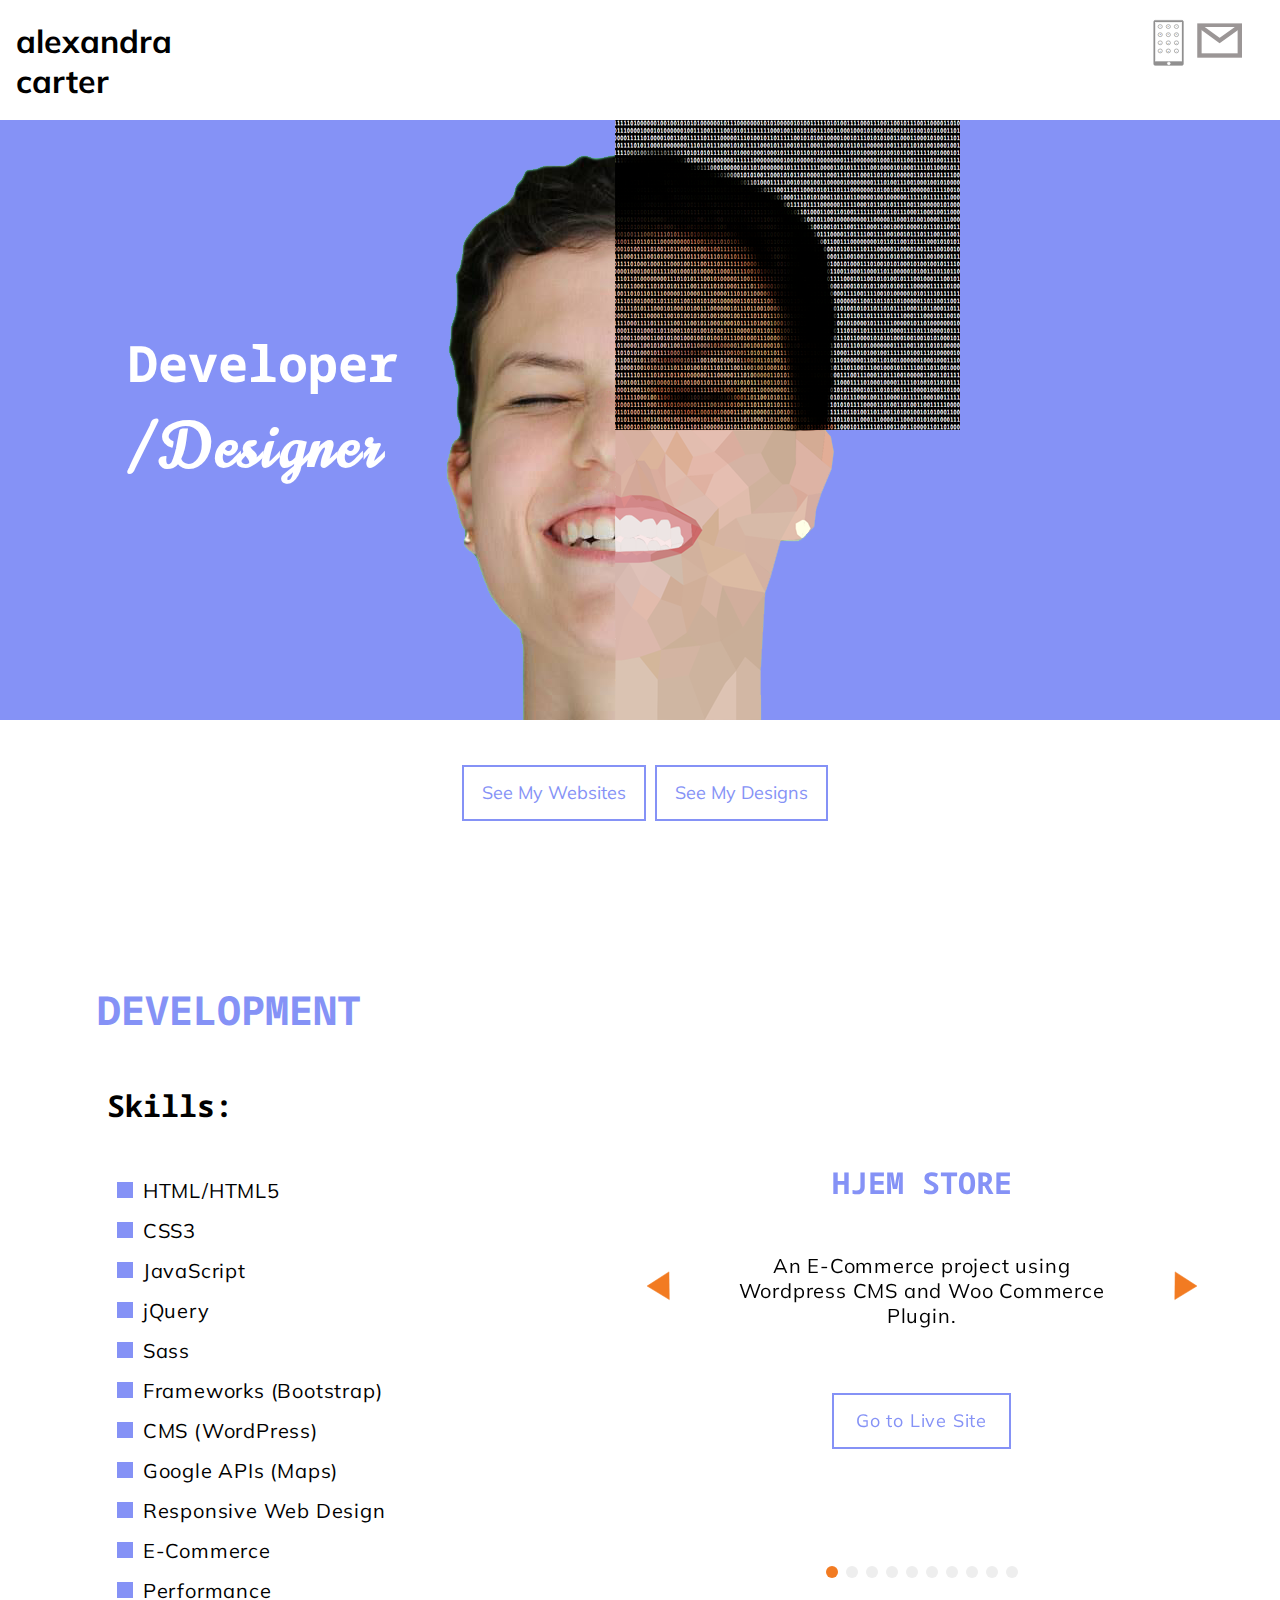
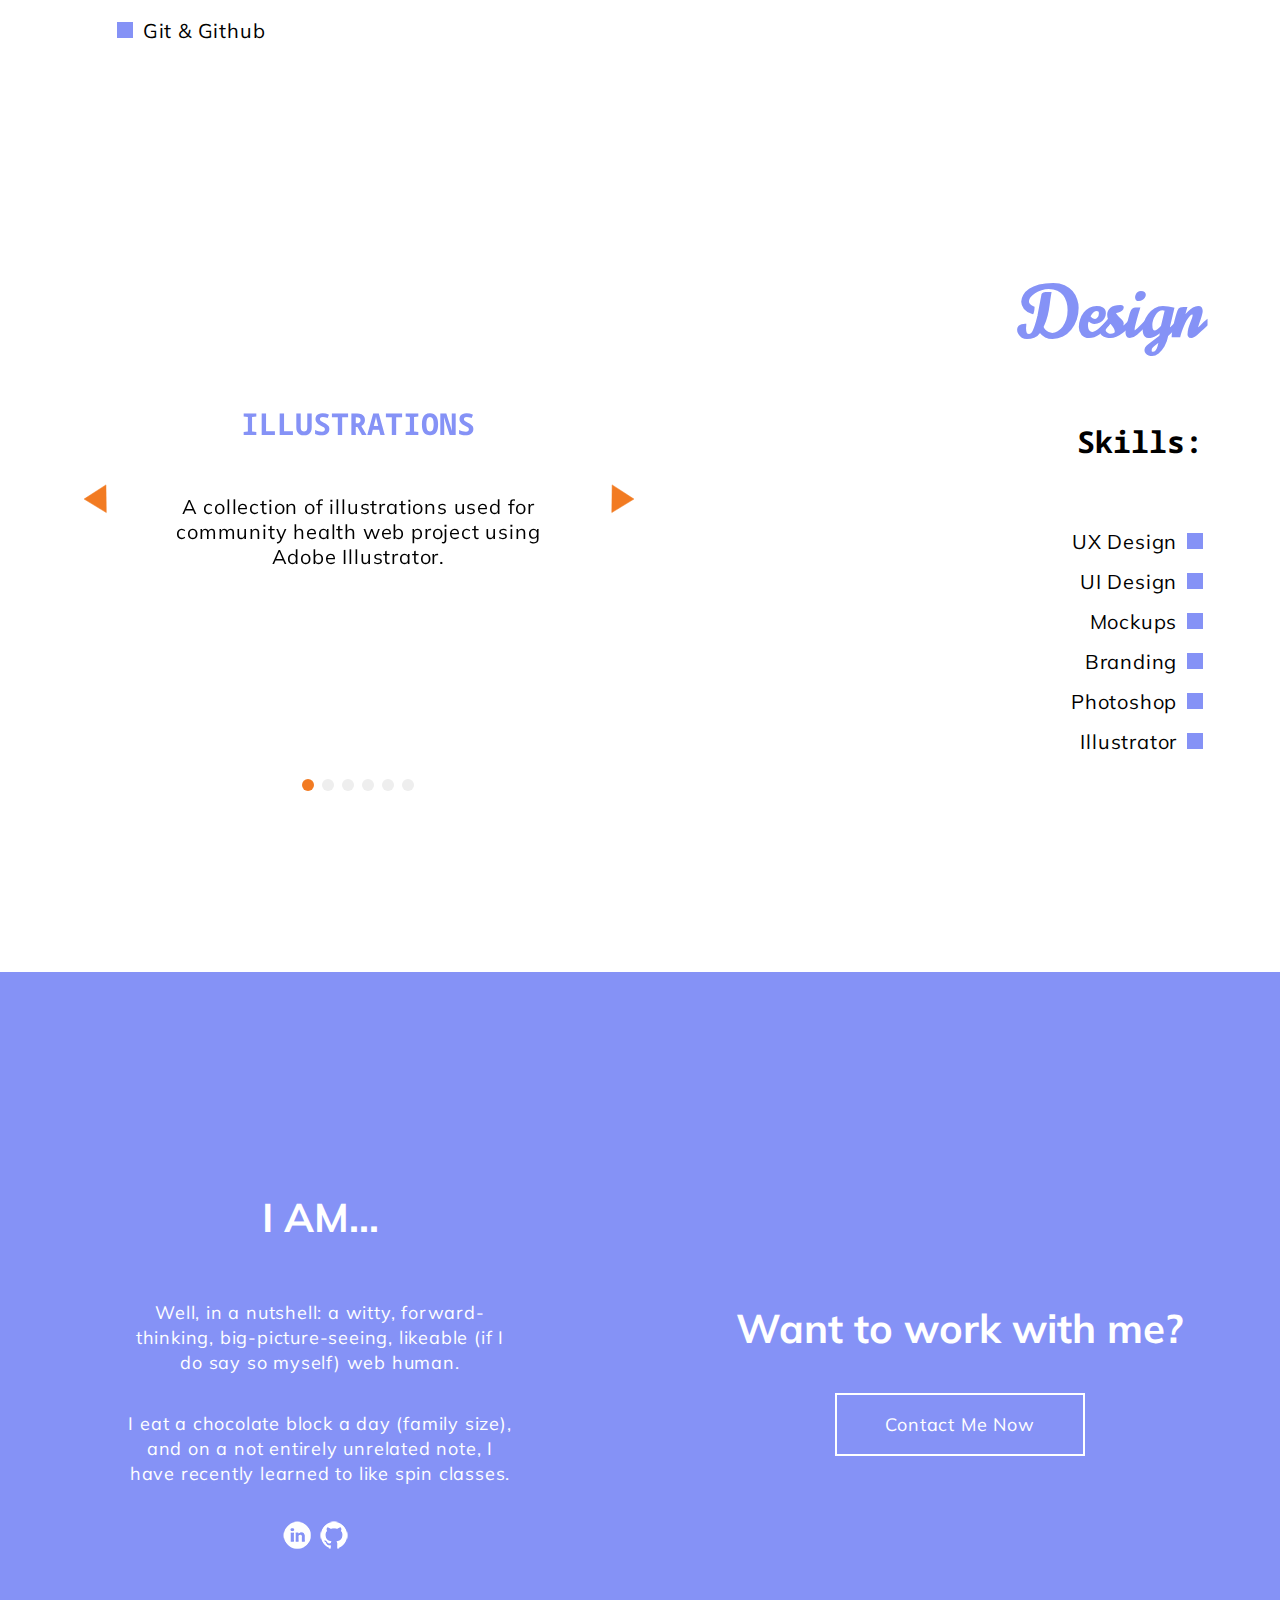
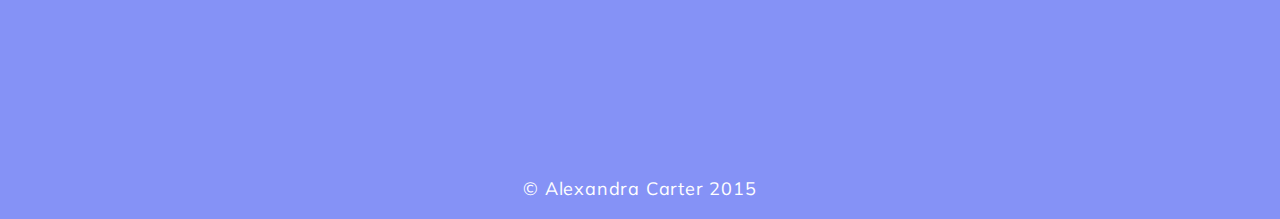
<file: index.html>
<!DOCTYPE html>
<html lang="en">
<head>
	<meta charset="UTF-8">
	<title>Alexandra Carter</title>
	<meta name="robots" content="index, follow">
	<meta name="description" content="Auckland-based Web Developer and Designer available for work">
	<meta name="keywords" content="web, design, develop, front end, web designer, web developer, auckland, north shore, front, html, css, javascript, jquery, portfolio, github, skills, websites, create, build."
	<meta name="viewport" content="width=device-width, initial-scale=1">
	<link rel="stylesheet" href="assets/css/styles.css">
</head>
<body>
 <!--/NAV-BAR-->
	<div class="container">
		<div class="bar">
			<div class="brand">
				<h1><a class="scroll" href="index.html"><span class="top">alexandra</span><br><span class="bottom">carter</span></a></h1>
			</div><!--/brand-->
			<div class="contact">
				<span class="phone" itemprop="telephone"><img src="assets/img/phone.svg" alt="phone"><p id="number">021 064 8037</p></span>
				<a class="mail" href="mailto:hola@alexandracarter.co.nz" itemprop="email"><img src="assets/img/mail.svg" alt="email"></a>
			</div><!--/contact-->
		</div><!--/bar-->		
		<div class="jumbo">
			<h2 class="roles"><span class="developer">Developer</span><span class="designer"><br>/Designer</span></h2>
		</div><!--/jumbo-->	
		<div class="buttons">
			<a class="scroll" href="#developer">See My Websites</a>
			<a class="scroll" href="#designer">See My Designs</a>
		</div><!--/buttons-->
	</div><!--/container-->	
	<div id="wrapper">
	<!--DEVELOPMENT SECTION-->		
		<section id="developer">	
			<div id="skills1">
				<h2>DEVELOPMENT</h2>
				<h3>Skills:</h3>
				<ul>
					<li><span><img src="assets/img/bullet.png" alt="bulletpoint"></span>HTML/HTML5</li>
					<li><span><img src="assets/img/bullet.png" alt="bulletpoint"></span>CSS3</li>
					<li><span><img src="assets/img/bullet.png" alt="bulletpoint"></span>JavaScript</li>
					<li><span><img src="assets/img/bullet.png" alt="bulletpoint"></span>jQuery</li>
					<li><span><img src="assets/img/bullet.png" alt="bulletpoint"></span>Sass</li>
					<li><span><img src="assets/img/bullet.png" alt="bulletpoint"></span>Frameworks (Bootstrap)</li>
					<li><span><img src="assets/img/bullet.png" alt="bulletpoint"></span>CMS (WordPress)</li>
					<li><span><img src="assets/img/bullet.png" alt="bulletpoint"></span>Google APIs (Maps)</li>
					<li><span><img src="assets/img/bullet.png" alt="bulletpoint"></span>Responsive Web Design</li>
					<li><span><img src="assets/img/bullet.png" alt="bulletpoint"></span>E-Commerce</li>
					<li><span><img src="assets/img/bullet.png" alt="bulletpoint"></span>Performance</li>
					<li><span><img src="assets/img/bullet.png" alt="bulletpoint"></span>Git & Github</li>
				</ul>
			</div><!--/skills1-->	
			<div id="projects1">
				<div class="rslides-container">
					<ul class="rslides">
  						<li class="title"><h3>Hjem Store</h3><p>An E-Commerce project using Wordpress CMS and Woo Commerce Plugin.</p><span class="links"><a href="http://www.alexandracarter.co.nz/shoppe" rel="external" target="blank">Go to Live Site</a></span></li>
  						<li><img class= "lg" src="assets/img/shoppe1.png" alt="project"></li>
  						<li><img class="md" src="assets/img/shoppe2.png" alt="project"></li>
  						<li><img src="assets/img/shoppe3.png" alt="project"></li>
  						<li class="title"><h3>Brand Guidelines</h3><p>A project looking at Spotify's Brand Guidelines using HTML5, CSS3, and jQuery.</p><span class="links"><a href="http://www.alexandracarter.co.nz/brandguidelines" rel="external" target="blank">Go to Live Site</a></span></li> 
  						<li><img class="lg" src="assets/img/brand1.png" alt="project"></li>
  						<li><img class="md" src="assets/img/brand2.png" alt="project"></li>
  						<li><img src="assets/img/brand3.png" alt="project"></li>
  						<li class="title"><h3>GF Food Tour</h3><p>A project using Google Maps APIs and customizing them using JavaScript and custom icons.</p><span class="links"><a href="http://www.alexandracarter.co.nz/maps" rel="external" target="blank">Go to Live Site</a></span></li> 
  						<li><img src="assets/img/maps.png" class="lg" alt="project"></li>
					</ul>
				</div><!--/rslide-container-->
			</div><!--/projects1-->	
		</section><!--/developer-->
	<!--DESIGN SECTION-->		
		<section id="designer">	
			<div id="skills2">	
				<h2>Design</h2>
				<h3>Skills:</h3>
				<ul>
					<li>UX Design<span><img src="assets/img/bullet.png" alt="bulletpoint"></span></li>
					<li>UI Design<span><img src="assets/img/bullet.png" alt="bulletpoint"></span></li>
					<li>Mockups<span><img src="assets/img/bullet.png" alt="bulletpoint"></span></li>
					<li>Branding<span><img src="assets/img/bullet.png" alt="bulletpoint"></span></li>
					<li>Photoshop<span><img src="assets/img/bullet.png" alt="bulletpoint"></span></li>
					<li>Illustrator<span><img src="assets/img/bullet.png" alt="bulletpoint"></span></li>
				</ul>
			</div><!--/skills2-->
			<div id="projects2">
				<div class="rslides-container">
					<ul class="rslides">
  						<li class="title"><h3>Illustrations</h3><p>A collection of illustrations used for community health web project using Adobe Illustrator.</p></li>
  						<li><img class="lg xlg" src="assets/img/illustrations.png" alt="project"></li>
  						<li class="title"><h3>Mockups</h3><p>Some examples of hi-fi mockups for a movie website project, using Photoshop and Balsamiq.</p></li>
  						<li><img class="lg xlg" src="assets/img/desktop1.png" alt="project"></li>
  						<li><img class="lg xlg" src="assets/img/desktop2.png" alt="project"></li>
  						<li><img class="lg" src="assets/img/mobile.png" alt="project"></li>
					</ul>
				</div><!--/rslides-container-->
			</div><!--/projects2-->
		</section><!--/designer-->
	</div><!--/wrapper-->
		<section id="pageend">
			<div class="left">
				<h3>I AM...</h3>
				<p>Well, in a nutshell: a witty, forward-thinking, big-picture-seeing, likeable (if I do say so myself) web human.</p>
				<p>I eat a chocolate block a day (family size), and on a not entirely unrelated note, I have recently learned to like spin classes.</p>
				<ul class="social-media">	
					<li class="linkedin"><a href="https://nz.linkedin.com/in/alexandra-carter-2a581493" rel="external" target="blank" title="Connect with Me on LinkedIn"></a></li>			
					<li class="github"><a href="http://www.github.com/alexandraclaire" rel="external" target="blank" title="Follow Me on Github"></a></li>
				</ul>	
			</div><!--/left-->
			<div class="right">
				<h3>Want to work with me?</h3>
				<a href="mailto:hola@alexandracarter.co.nz" itemprop="email">Contact Me Now</a>
			</div><!--/right-->
			<footer>
				<p>&copy Alexandra Carter 2015</p>
			</footer>
		</section><!--/pageend-->
<!--JAVASCRIPT-->	
	<script src="http://ajax.googleapis.com/ajax/libs/jquery/1.8.3/jquery.min.js"></script>
	<script src="assets/js/responsiveslides.min.js"></script>
	<script src="assets/js/main.js"></script>	
	<!--GOOGLE ANALYTICS-->
	<script>
  		(function(i,s,o,g,r,a,m){i['GoogleAnalyticsObject']=r;i[r]=i[r]||function(){
  		(i[r].q=i[r].q||[]).push(arguments)},i[r].l=1*new Date();a=s.createElement(o),
  		m=s.getElementsByTagName(o)[0];a.async=1;a.src=g;m.parentNode.insertBefore(a,m)
  		})(window,document,'script','//www.google-analytics.com/analytics.js','ga');
  		ga('create', 'UA-69804202-1', 'auto');
  		ga('send', 'pageview');
	</script>
</body>
</html>
</file>
<file: assets/css/styles.css>
@import url(https://fonts.googleapis.com/css?family=Muli|Droid+Sans+Mono|Acme|Norican|Fredoka+One);
/* line 1, ../../src/sass/_layout.scss */
body {
  margin: 0;
}

/* line 4, ../../src/sass/_layout.scss */
.container {
  width: 100%;
  margin: 0;
}

/* line 8, ../../src/sass/_layout.scss */
#wrapper {
  width: 88%;
  margin: 0 auto;
}

/* line 12, ../../src/sass/_layout.scss */
.jumbo {
  background: #8592f6 url(../img/alexbanner.png) no-repeat 50% 100%;
  width: 100%;
  height: 70vh;
  margin-top: 10vh;
  display: -webkit-flex;
  display: -ms-flexbox;
  display: flex;
  -webkit-flex-wrap: wrap;
  -ms-flex-wrap: wrap;
  flex-wrap: wrap;
  -webkit-justify-content: center;
  -ms-flex-pack: center;
  justify-content: center;
  -webkit-align-items: flex-end;
  -ms-flex-align: end;
  align-items: flex-end;
}
/* line 30, ../../src/sass/_layout.scss */
.jumbo .roles .developer {
  font-family: "Droid Sans Mono", serif;
  font-size: 35px;
  color: white;
  text-decoration: none;
}
/* line 36, ../../src/sass/_layout.scss */
.jumbo .roles .designer {
  font-size: 40px;
  letter-spacing: 3px;
  color: white;
  font-family: "Norican", cursive;
  text-decoration: none;
}

/* line 45, ../../src/sass/_layout.scss */
.buttons {
  display: -webkit-flex;
  display: -ms-flexbox;
  display: flex;
  -webkit-flex-wrap: wrap;
  -ms-flex-wrap: wrap;
  flex-wrap: wrap;
  -webkit-justify-content: center;
  -ms-flex-pack: center;
  justify-content: center;
  -webkit-align-content: center;
  -ms-flex-line-pack: center;
  align-content: center;
}
/* line 58, ../../src/sass/_layout.scss */
.buttons a {
  color: #8592f6;
  text-decoration: none;
  border: #8592f6 2px solid;
  padding: 0.8em 1em;
  font-family: "Muli", sans-serif;
  margin-left: 0.5em;
  margin-top: 5vh;
  font-size: 18px;
}
@-webkit-keyframes enlarge {
  from {
    -webkit-transform: scale(1);
    transform: scale(1);
  }
  to {
    -webkit-transform: scale(1.5);
    transform: scale(1.5);
  }
}
@keyframes enlarge {
  from {
    -webkit-transform: scale(1);
    transform: scale(1);
  }
  to {
    -webkit-transform: scale(1.5);
    transform: scale(1.5);
  }
}
/* line 88, ../../src/sass/_layout.scss */
.buttons a:hover {
  color: white;
  background: #8592f6;
  -webkit-animation: enlarge 2s infinite alternate;
  animation: enlarge 2s infinite alternate;
}

/* line 95, ../../src/sass/_layout.scss */
footer {
  font-family: "Muli", sans-serif;
  width: 100%;
  text-align: center;
  display: -webkit-flex;
  display: -ms-flexbox;
  display: flex;
  -webkit-flex-wrap: wrap;
  -ms-flex-wrap: wrap;
  flex-wrap: wrap;
  -webkit-justify-content: center;
  -ms-flex-pack: center;
  justify-content: center;
}

@media screen and (min-width: 960px) {
  /* line 110, ../../src/sass/_layout.scss */
  .jumbo {
    -webkit-justify-content: flex-start;
    -ms-flex-pack: start;
    justify-content: flex-start;
    -webkit-align-items: center;
    -ms-flex-align: center;
    align-items: center;
  }
  /* line 117, ../../src/sass/_layout.scss */
  .jumbo .roles {
    padding-left: 10%;
  }
  /* line 119, ../../src/sass/_layout.scss */
  .jumbo .roles .developer {
    font-size: 50px;
  }
  /* line 122, ../../src/sass/_layout.scss */
  .jumbo .roles .designer {
    font-size: 60px;
  }
}
@media screen and (min-width: 1300px) {
  /* line 130, ../../src/sass/_layout.scss */
  .jumbo .roles {
    padding-left: 20%;
  }
}
@media screen and (min-width: 1400px) {
  /* line 136, ../../src/sass/_layout.scss */
  .jumbo {
    background: #8592f6 url(../img/alexbanner1600w.png) no-repeat 50% 100%;
  }
}
@media screen and (max-width: 1400px) {
  /* line 141, ../../src/sass/_layout.scss */
  .jumbo {
    background: #8592f6 url(../img/alexbanner1400w.png) no-repeat 50% 100%;
  }
}
@media screen and (max-width: 1200px) {
  /* line 146, ../../src/sass/_layout.scss */
  .jumbo {
    background: #8592f6 url(../img/alexbanner1200w.png) no-repeat 50% 100%;
  }
}
@media screen and (max-width: 1000px) {
  /* line 151, ../../src/sass/_layout.scss */
  .jumbo {
    background: #8592f6 url(../img/alexbanner1000w.png) no-repeat 50% 100%;
  }
}
@media screen and (max-width: 850px) {
  /* line 156, ../../src/sass/_layout.scss */
  .jumbo {
    background: #8592f6 url(../img/alexbanner850w.png) no-repeat 50% 100%;
  }
}
@media screen and (max-width: 700px) {
  /* line 161, ../../src/sass/_layout.scss */
  .jumbo {
    background: #8592f6 url(../img/alexbanner700w.png) no-repeat 50% 100%;
  }
}
/* line 1, ../../src/sass/_navbar.scss */
.bar {
  width: 100vw;
  position: fixed;
  top: 0;
  background: white;
  display: -webkit-flex;
  display: -ms-flexbox;
  display: flex;
  -webkit-justify-content: space-around;
  -ms-flex-pack: distribute;
  justify-content: space-around;
  z-index: 100;
  height: 120px;
}
/* line 14, ../../src/sass/_navbar.scss */
.bar .brand {
  margin-left: 1em;
}
/* line 16, ../../src/sass/_navbar.scss */
.bar .brand h1 {
  font-family: "Muli", sans-serif;
  text-align: left;
}
/* line 19, ../../src/sass/_navbar.scss */
.bar .brand h1 a {
  text-decoration: none;
  color: black;
}
/* line 23, ../../src/sass/_navbar.scss */
.bar .brand h1 a:hover {
  color: #f27b22;
}
/* line 28, ../../src/sass/_navbar.scss */
.bar .contact {
  padding-top: 30px;
  display: -webkit-flex;
  display: -ms-flexbox;
  display: flex;
  -webkit-flex-direction: row;
  -ms-flex-direction: row;
  flex-direction: row;
  -webkit-align-items: baseline;
  -ms-flex-align: baseline;
  align-items: baseline;
}
/* line 39, ../../src/sass/_navbar.scss */
.bar .contact a {
  text-decoration: none;
  font-family: "Muli", sans-serif;
  color: #f27b22;
  text-align: right;
  margin-right: 3em;
}
/* line 47, ../../src/sass/_navbar.scss */
.bar .contact .phone p {
  font-family: "Muli", sans-serif;
  color: #f27b22;
}
/* line 51, ../../src/sass/_navbar.scss */
.bar .contact .phone img {
  width: 50px;
  height: auto;
}
@-webkit-keyframes enlarge {
  from {
    -webkit-transform: scale(1);
    transform: scale(1);
  }
  to {
    -webkit-transform: scale(1.5);
    transform: scale(1.5);
  }
}
@keyframes enlarge {
  from {
    -webkit-transform: scale(1);
    transform: scale(1);
  }
  to {
    -webkit-transform: scale(1.5);
    transform: scale(1.5);
  }
}
/* line 76, ../../src/sass/_navbar.scss */
.bar .contact .phone:hover, .bar .contact .mail:hover {
  -webkit-animation: enlarge 2s infinite alternate;
  animation: enlarge 2s infinite alternate;
}
/* line 81, ../../src/sass/_navbar.scss */
.bar .contact .mail img {
  height: 50px;
  width: auto;
  opacity: 0.7;
}

@media screen and (min-width: 420px) {
  /* line 93, ../../src/sass/_navbar.scss */
  .bar .contact p {
    margin-right: 0;
  }
  /* line 96, ../../src/sass/_navbar.scss */
  .bar .contact a {
    margin-right: 0;
  }
}
@media screen and (min-width: 700px) {
  /* line 103, ../../src/sass/_navbar.scss */
  .bar {
    -webkit-justify-content: space-between;
    -ms-flex-pack: justify;
    justify-content: space-between;
  }
  /* line 107, ../../src/sass/_navbar.scss */
  .bar .contact {
    padding-right: 2em;
    font-size: 18px;
    padding-top: 1em;
  }
}
/* line 2, ../../src/sass/_portfolio.scss */
#developer {
  display: flex;
  flex-wrap: wrap;
  justify-content: space-around;
  align-items: center;
  padding-top: 8em;
}
/* line 8, ../../src/sass/_portfolio.scss */
#developer #skills1 {
  width: 100%;
}
/* line 10, ../../src/sass/_portfolio.scss */
#developer #skills1 h2 {
  color: #8592f6;
  font-family: "Droid Sans Mono", serif;
  font-size: 40px;
  padding-left: 0.5em;
}
/* line 16, ../../src/sass/_portfolio.scss */
#developer #skills1 h3 {
  font-family: "Droid Sans Mono", serif;
  padding-bottom: 0.5em;
  padding-top: 0.5em;
  font-size: 30px;
  padding-left: 1em;
}
/* line 24, ../../src/sass/_portfolio.scss */
#developer #skills1 ul li {
  list-style: none;
  font-family: "Muli", sans-serif;
  line-height: 40px;
  font-size: 20px;
  letter-spacing: 0.8px;
}
/* line 30, ../../src/sass/_portfolio.scss */
#developer #skills1 ul li span {
  margin-right: 10px;
}
/* line 36, ../../src/sass/_portfolio.scss */
#developer #projects1 {
  width: 100%;
}
/* line 38, ../../src/sass/_portfolio.scss */
#developer #projects1 h3 {
  font-family: "Droid Sans Mono", serif;
}

/* line 43, ../../src/sass/_portfolio.scss */
#designer {
  display: flex;
  flex-wrap: wrap;
  justify-content: space-around;
  padding-top: 10em;
  align-items: center;
  padding-bottom: 10em;
}
/* line 49, ../../src/sass/_portfolio.scss */
#designer #skills2 {
  width: 100%;
}
/* line 51, ../../src/sass/_portfolio.scss */
#designer #skills2 h2 {
  color: #8592f6;
  font-family: "Norican", cursive;
  font-size: 70px;
  text-align: right;
  margin-top: 0;
}
/* line 58, ../../src/sass/_portfolio.scss */
#designer #skills2 h3 {
  text-align: right;
  font-family: "Droid Sans Mono", serif;
  font-size: 30px;
  padding-bottom: 1em;
}
/* line 65, ../../src/sass/_portfolio.scss */
#designer #skills2 ul li {
  list-style: none;
  font-family: "Muli", sans-serif;
  line-height: 40px;
  font-size: 20px;
  text-align: right;
  letter-spacing: 0.8px;
}
/* line 72, ../../src/sass/_portfolio.scss */
#designer #skills2 ul li span {
  margin-left: 10px;
}
/* line 78, ../../src/sass/_portfolio.scss */
#designer #projects2 {
  width: 100%;
}

/* line 85, ../../src/sass/_portfolio.scss */
.rslides-container {
  border-radius: 8px;
  position: relative;
  margin: 0 0 1em 0;
  padding: 0.375em;
  background: #fff;
}

/* line 93, ../../src/sass/_portfolio.scss */
.rslides {
  position: relative;
  list-style: none;
  overflow: hidden;
  margin: 0;
  padding: 0;
}

/* line 100, ../../src/sass/_portfolio.scss */
.rslides li {
  -webkit-backface-visibility: hidden;
  position: absolute;
  display: none;
  left: 0;
  top: 0;
  width: 100%;
  height: 60vh;
  display: flex;
  flex-direction: column;
  justify-content: center;
  align-items: center;
}

/* Slideshow navigator arrows. */
/* line 116, ../../src/sass/_portfolio.scss */
a.rslides_nav {
  padding: 0.25em;
  line-height: 1;
}

/* line 121, ../../src/sass/_portfolio.scss */
a.rslides_nav.prev {
  float: left;
  /* This CSS for custom icons */
  position: absolute;
  top: 50%;
  z-index: 10;
  background: url(../img/aleft.svg) no-repeat;
  width: 30px;
  height: 30px;
  margin-top: -30px;
}

/* line 133, ../../src/sass/_portfolio.scss */
a.rslides_nav.next {
  float: right;
  /* This CSS for custom icons */
  position: absolute;
  top: 50%;
  z-index: 10;
  background: url(../img/aright.svg) no-repeat;
  width: 30px;
  height: 30px;
  margin-top: -30px;
  right: 5px;
  /* to position to the right */
}

/* line 146, ../../src/sass/_portfolio.scss */
a.rslides_nav:hover {
  text-decoration: none;
}

/* Slideshow position indicator tabs. */
/* line 152, ../../src/sass/_portfolio.scss */
.rslides_tabs {
  margin: 0;
  padding: 0;
  text-align: center;
  line-height: 1;
}

/* line 159, ../../src/sass/_portfolio.scss */
.rslides_tabs li {
  margin: 0.375em 0.25em 0;
  display: inline-block;
}

/* line 164, ../../src/sass/_portfolio.scss */
.rslides_tabs a {
  text-indent: -9999px;
  font-size: 12px;
  border-radius: 50%;
  display: block;
  background: #eee;
  width: 1em;
  height: 1em;
}

/* line 174, ../../src/sass/_portfolio.scss */
.rslides_tabs a:hover {
  border-color: #000;
}

/* Highlight the position indicator tab of currently active slide. */
/* line 180, ../../src/sass/_portfolio.scss */
.rslides_here a {
  background: #f27b22;
  border: none;
}

/* line 184, ../../src/sass/_portfolio.scss */
.rslides li img {
  width: 100px;
}

/* line 187, ../../src/sass/_portfolio.scss */
.rslides li .lg {
  width: 250px;
  height: auto;
}

/* line 191, ../../src/sass/_portfolio.scss */
.rslides li .md {
  width: 180px;
  height: auto;
}

/* line 196, ../../src/sass/_portfolio.scss */
.title h3 {
  font-family: "Droid Sans Mono", serif;
  color: #8592f6;
  font-size: 30px;
  text-transform: uppercase;
  text-align: center;
}
/* line 203, ../../src/sass/_portfolio.scss */
.title p {
  font-family: "Muli", sans-serif;
  font-size: 16px;
  width: 70%;
  padding-bottom: 1em;
  height: 100px;
  text-align: center;
  letter-spacing: 0.8px;
}

/* line 213, ../../src/sass/_portfolio.scss */
.links {
  display: flex;
  flex-wrap: wrap;
  justify-content: center;
  width: 88%;
}
/* line 218, ../../src/sass/_portfolio.scss */
.links a {
  font-family: "Muli", sans-serif;
  font-size: 18px;
  border: 2px solid #8592f6;
  color: #8592f6;
  text-decoration: none;
  padding: 0.8em 1.2em;
  letter-spacing: 0.8px;
}
@-webkit-keyframes enlarge {
  from {
    transform: scale(1);
  }
  to {
    transform: scale(1.5);
  }
}
@-moz-keyframes enlarge {
  from {
    transform: scale(1);
  }
  to {
    transform: scale(1.5);
  }
}
@-o-keyframes enlarge {
  from {
    transform: scale(1);
  }
  to {
    transform: scale(1.5);
  }
}
@keyframes enlarge {
  from {
    transform: scale(1);
  }
  to {
    transform: scale(1.5);
  }
}
/* line 259, ../../src/sass/_portfolio.scss */
.links a:hover {
  color: white;
  background: #8592f6;
  border: 2px solid #8592f6;
  -webkit-animation: enlarge 2s infinite alternate;
  -moz-animation: enlarge 2s infinite alternate;
  -o-animation: enlarge 2s infinite alternate;
  animation: enlarge 2s infinite alternate;
}

/* line 269, ../../src/sass/_portfolio.scss */
#pageend {
  background: #8592f6;
  width: 100%;
  color: white;
  font-family: "Muli", sans-serif;
  display: flex;
  flex-wrap: wrap;
  justify-content: center;
  padding-top: 20vh;
}
/* line 278, ../../src/sass/_portfolio.scss */
#pageend h3 {
  font-size: 40px;
  text-align: center;
}
/* line 282, ../../src/sass/_portfolio.scss */
#pageend a {
  color: white;
  border: 2px solid white;
  padding: 1em 1.5em;
  text-decoration: none;
  text-align: center;
  font-size: 18px;
  letter-spacing: 0.8px;
}
@-webkit-keyframes enlarge {
  from {
    transform: scale(1);
  }
  to {
    transform: scale(1.5);
  }
}
@-moz-keyframes enlarge {
  from {
    transform: scale(1);
  }
  to {
    transform: scale(1.5);
  }
}
@-o-keyframes enlarge {
  from {
    transform: scale(1);
  }
  to {
    transform: scale(1.5);
  }
}
@keyframes enlarge {
  from {
    transform: scale(1);
  }
  to {
    transform: scale(1.5);
  }
}
/* line 323, ../../src/sass/_portfolio.scss */
#pageend a:hover {
  color: #8592f6;
  background: white;
  border: 2px solid white;
  -webkit-animation: enlarge 2s infinite alternate;
  -moz-animation: enlarge 2s infinite alternate;
  -o-animation: enlarge 2s infinite alternate;
  animation: enlarge 2s infinite alternate;
}
/* line 332, ../../src/sass/_portfolio.scss */
#pageend p {
  font-size: 18px;
  text-align: center;
  line-height: 25px;
  letter-spacing: 0.8px;
}
/* line 339, ../../src/sass/_portfolio.scss */
#pageend footer {
  padding-top: 10em;
}
/* line 343, ../../src/sass/_portfolio.scss */
#pageend .left, #pageend .right {
  width: 88%;
  padding-bottom: 2em;
  display: flex;
  flex-direction: column;
  flex-wrap: wrap;
  justify-content: center;
  align-items: center;
}
/* line 351, ../../src/sass/_portfolio.scss */
#pageend .left .social-media, #pageend .right .social-media {
  list-style: none;
  padding: 0;
}
/* line 354, ../../src/sass/_portfolio.scss */
#pageend .left .social-media li, #pageend .right .social-media li {
  margin-right: .5em;
  border-radius: 3px;
  float: left;
}
/* line 358, ../../src/sass/_portfolio.scss */
#pageend .left .social-media li a, #pageend .right .social-media li a {
  display: block;
  padding: 0;
}
/* line 364, ../../src/sass/_portfolio.scss */
#pageend .left .social-media .linkedin a, #pageend .right .social-media .linkedin a {
  width: 30px;
  height: 30px;
  background: url(../img/social.png) no-repeat;
  border: none;
}
/* line 374, ../../src/sass/_portfolio.scss */
#pageend .left .social-media .github a, #pageend .right .social-media .github a {
  width: 30px;
  height: 30px;
  background: url(../img/social.png) no-repeat;
  background-position: -30px 0;
  border: none;
}
@-webkit-keyframes enlarge {
  from {
    transform: scale(1);
  }
  to {
    transform: scale(1.2);
  }
}
@-moz-keyframes enlarge {
  from {
    transform: scale(1);
  }
  to {
    transform: scale(1.2);
  }
}
@-o-keyframes enlarge {
  from {
    transform: scale(1);
  }
  to {
    transform: scale(1.2);
  }
}
@keyframes enlarge {
  from {
    transform: scale(1);
  }
  to {
    transform: scale(1.2);
  }
}
/* line 416, ../../src/sass/_portfolio.scss */
#pageend .left .social-media .linkedin:hover, #pageend .left .social-media .github:hover, #pageend .right .social-media .linkedin:hover, #pageend .right .social-media .github:hover {
  -webkit-animation: enlarge 2s infinite alternate;
  -moz-animation: enlarge 2s infinite alternate;
  -o-animation: enlarge 2s infinite alternate;
  animation: enlarge 2s infinite alternate;
}

@media screen and (min-width: 500px) {
  /* line 427, ../../src/sass/_portfolio.scss */
  #pageend a {
    width: 30%;
  }
  /* line 430, ../../src/sass/_portfolio.scss */
  #pageend p {
    width: 60%;
  }
}
@media screen and (min-width: 800px) {
  /* line 437, ../../src/sass/_portfolio.scss */
  #developer #skills1, #developer #skills2, #designer #skills1, #designer #skills2 {
    width: 50%;
  }
  /* line 440, ../../src/sass/_portfolio.scss */
  #developer #projects1, #developer #projects2, #designer #projects1, #designer #projects2 {
    width: 50%;
  }
  /* line 443, ../../src/sass/_portfolio.scss */
  #developer #projects1 .rslides li, #developer #projects2 .rslides li, #designer #projects1 .rslides li, #designer #projects2 .rslides li {
    height: 60vh;
  }
  /* line 447, ../../src/sass/_portfolio.scss */
  #developer #projects1 .rslides .title p, #developer #projects2 .rslides .title p, #designer #projects1 .rslides .title p, #designer #projects2 .rslides .title p {
    font-size: 20px;
  }

  /* line 454, ../../src/sass/_portfolio.scss */
  #designer {
    height: 65vh;
  }
  /* line 456, ../../src/sass/_portfolio.scss */
  #designer #skills2 {
    width: 50%;
    order: 2;
  }
  /* line 460, ../../src/sass/_portfolio.scss */
  #designer #projects2 {
    order: 1;
    width: 50%;
  }

  /* line 465, ../../src/sass/_portfolio.scss */
  #pageend {
    flex-direction: row;
    justify-content: space-between;
  }
  /* line 468, ../../src/sass/_portfolio.scss */
  #pageend .left, #pageend .right {
    width: 50%;
    align-items: center;
  }
}
@media screen and (min-width: 1200px) {
  /* line 480, ../../src/sass/_portfolio.scss */
  #developer #projects1 .rslides-container .rslides li .lg, #developer #projects2 .rslides-container .rslides li .lg, #designer #projects1 .rslides-container .rslides li .lg, #designer #projects2 .rslides-container .rslides li .lg {
    width: 500px;
  }
  /* line 483, ../../src/sass/_portfolio.scss */
  #developer #projects1 .rslides-container .rslides li .md, #developer #projects2 .rslides-container .rslides li .md, #designer #projects1 .rslides-container .rslides li .md, #designer #projects2 .rslides-container .rslides li .md {
    width: 300px;
  }
}
</file>
